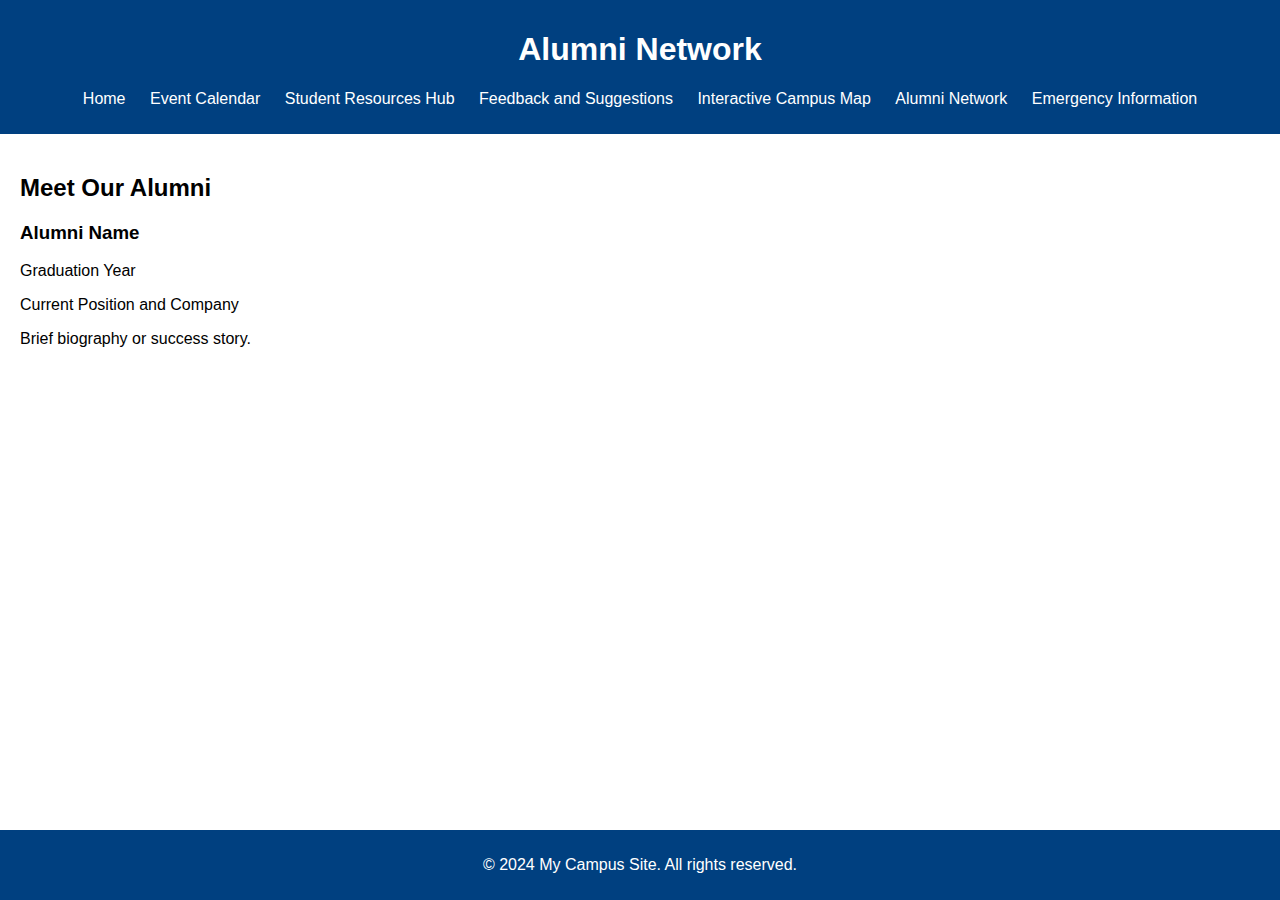
<file: Evalaution project/alumni.html>
<!DOCTYPE html>
<html lang="en">
<head>
    <meta charset="UTF-8">
    <meta name="viewport" content="width=device-width, initial-scale=1.0">
    <title>Alumni Network</title>
    <link rel="stylesheet" href="style.css">
</head>
<body>
    <header>
        <h1>Alumni Network</h1>
        <nav>
            <ul>
                <li><a href="index.html">Home</a></li>
                <li><a href="events.html">Event Calendar</a></li>
                <li><a href="resources.html">Student Resources Hub</a></li>
                <li><a href="feedback.html">Feedback and Suggestions</a></li>
                <li><a href="map.html">Interactive Campus Map</a></li>
                <li><a href="alumni.html">Alumni Network</a></li>
                <li><a href="emergency.html">Emergency Information</a></li>
            </ul>
        </nav>
    </header>
    <main>
        <section>
            <h2>Meet Our Alumni</h2>
            <article>
                <h3>Alumni Name</h3>
                <p>Graduation Year</p>
                <p>Current Position and Company</p>
                <p>Brief biography or success story.</p>
            </article>
            <!-- Repeat the article section for more alumni profiles -->
        </section>
    </main>
    <footer>
        <p>&copy; 2024 My Campus Site. All rights reserved.</p>
    </footer>
</body>
</html>
</file>
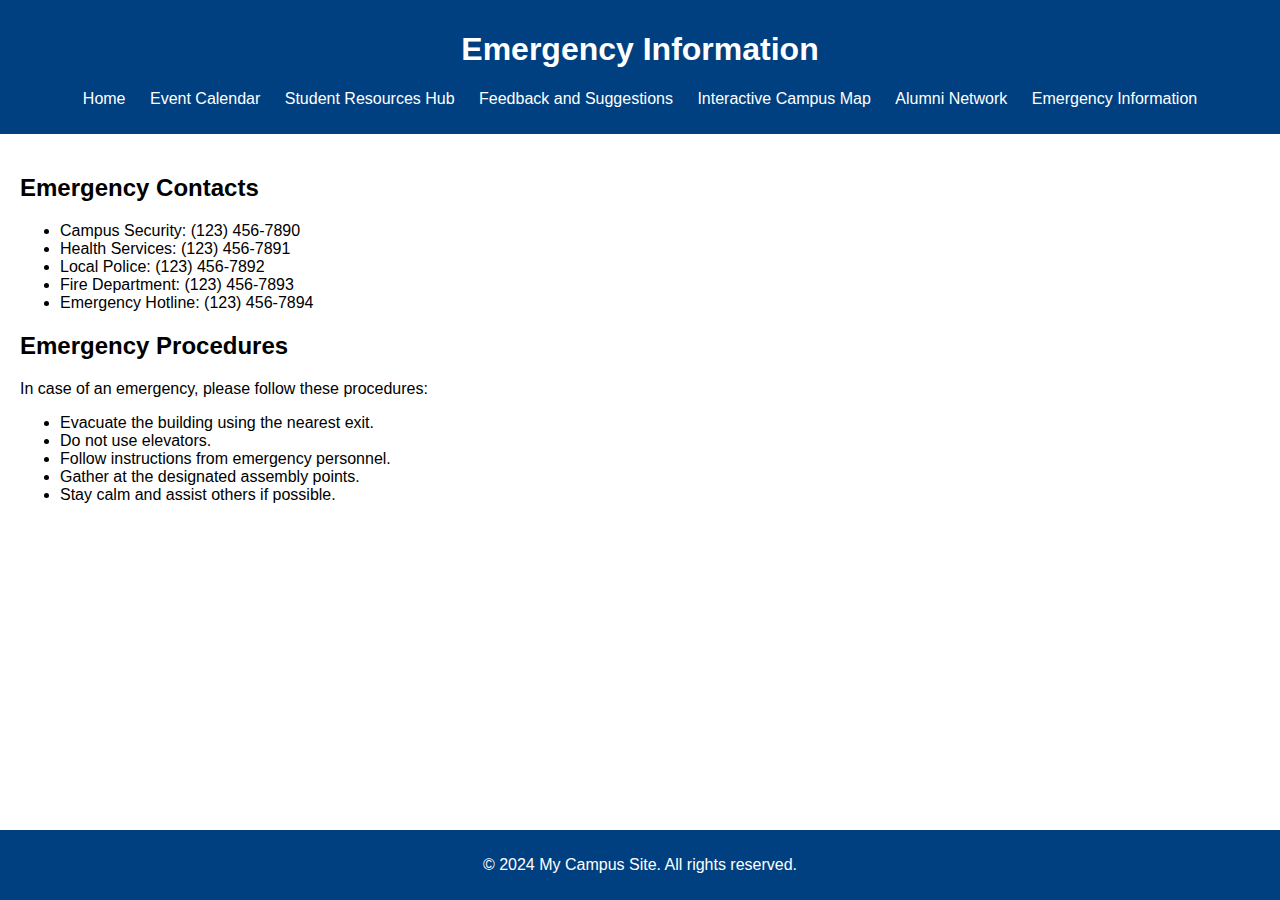
<file: Evalaution project/emergency.html>
<!DOCTYPE html>
<html lang="en">
<head>
    <meta charset="UTF-8">
    <meta name="viewport" content="width=device-width, initial-scale=1.0">
    <title>Emergency Information</title>
    <link rel="stylesheet" href="style.css">
</head>
<body>
    <header>
        <h1>Emergency Information</h1>
        <nav>
            <ul>
                <li><a href="index.html">Home</a></li>
                <li><a href="events.html">Event Calendar</a></li>
                <li><a href="resources.html">Student Resources Hub</a></li>
                <li><a href="feedback.html">Feedback and Suggestions</a></li>
                <li><a href="map.html">Interactive Campus Map</a></li>
                <li><a href="alumni.html">Alumni Network</a></li>
                <li><a href="emergency.html">Emergency Information</a></li>
            </ul>
        </nav>
    </header>
    <main>
        <section>
            <h2>Emergency Contacts</h2>
            <ul>
                <li>Campus Security: (123) 456-7890</li>
                <li>Health Services: (123) 456-7891</li>
                <li>Local Police: (123) 456-7892</li>
                <li>Fire Department: (123) 456-7893</li>
                <li>Emergency Hotline: (123) 456-7894</li>
            </ul>
        </section>
        <section>
            <h2>Emergency Procedures</h2>
            <p>In case of an emergency, please follow these procedures:</p>
            <ul>
                <li>Evacuate the building using the nearest exit.</li>
                <li>Do not use elevators.</li>
                <li>Follow instructions from emergency personnel.</li>
                <li>Gather at the designated assembly points.</li>
                <li>Stay calm and assist others if possible.</li>
            </ul>
        </section>
    </main>
    <footer>
        <p>&copy; 2024 My Campus Site. All rights reserved.</p>
    </footer>
</body>
</html>
</file>
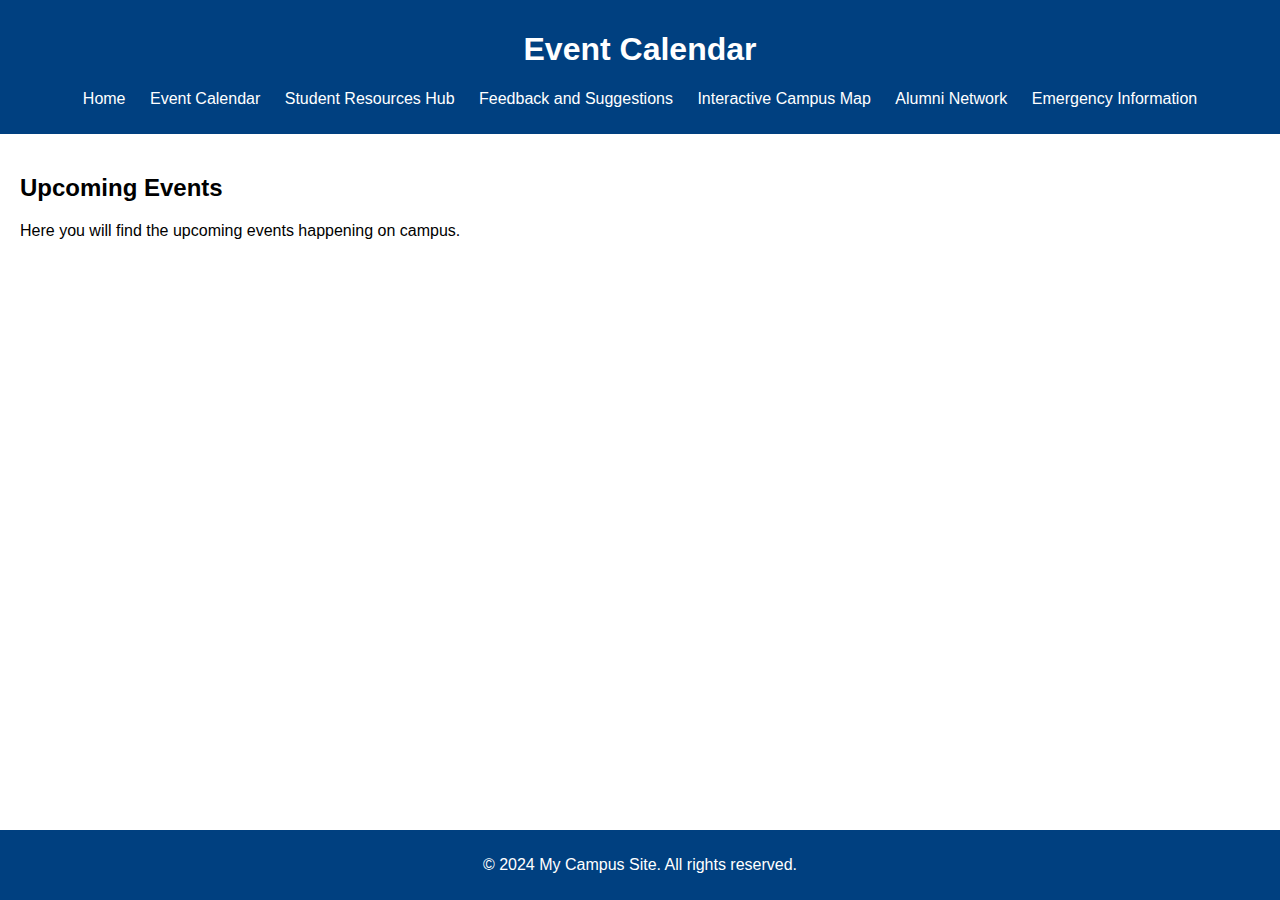
<file: Evalaution project/events.html>
<!DOCTYPE html>
<html lang="en">
<head>
    <meta charset="UTF-8">
    <meta name="viewport" content="width=device-width, initial-scale=1.0">
    <title>Event Calendar</title>
    <link rel="stylesheet" href="style.css">
</head>
<body>
    <header>
        <h1>Event Calendar</h1>
        <nav>
            <ul>
                <li><a href="index.html">Home</a></li>
                <li><a href="events.html">Event Calendar</a></li>
                <li><a href="resources.html">Student Resources Hub</a></li>
                <li><a href="feedback.html">Feedback and Suggestions</a></li>
                <li><a href="map.html">Interactive Campus Map</a></li>
                <li><a href="alumni.html">Alumni Network</a></li>
                <li><a href="emergency.html">Emergency Information</a></li>
            </ul>
        </nav>
    </header>
    <main>
        <section>
            <h2>Upcoming Events</h2>
            <p>Here you will find the upcoming events happening on campus.</p>
            <!-- Event calendar content goes here -->
        </section>
    </main>
    <footer>
        <p>&copy; 2024 My Campus Site. All rights reserved.</p>
    </footer>
</body>
</html>
</file>
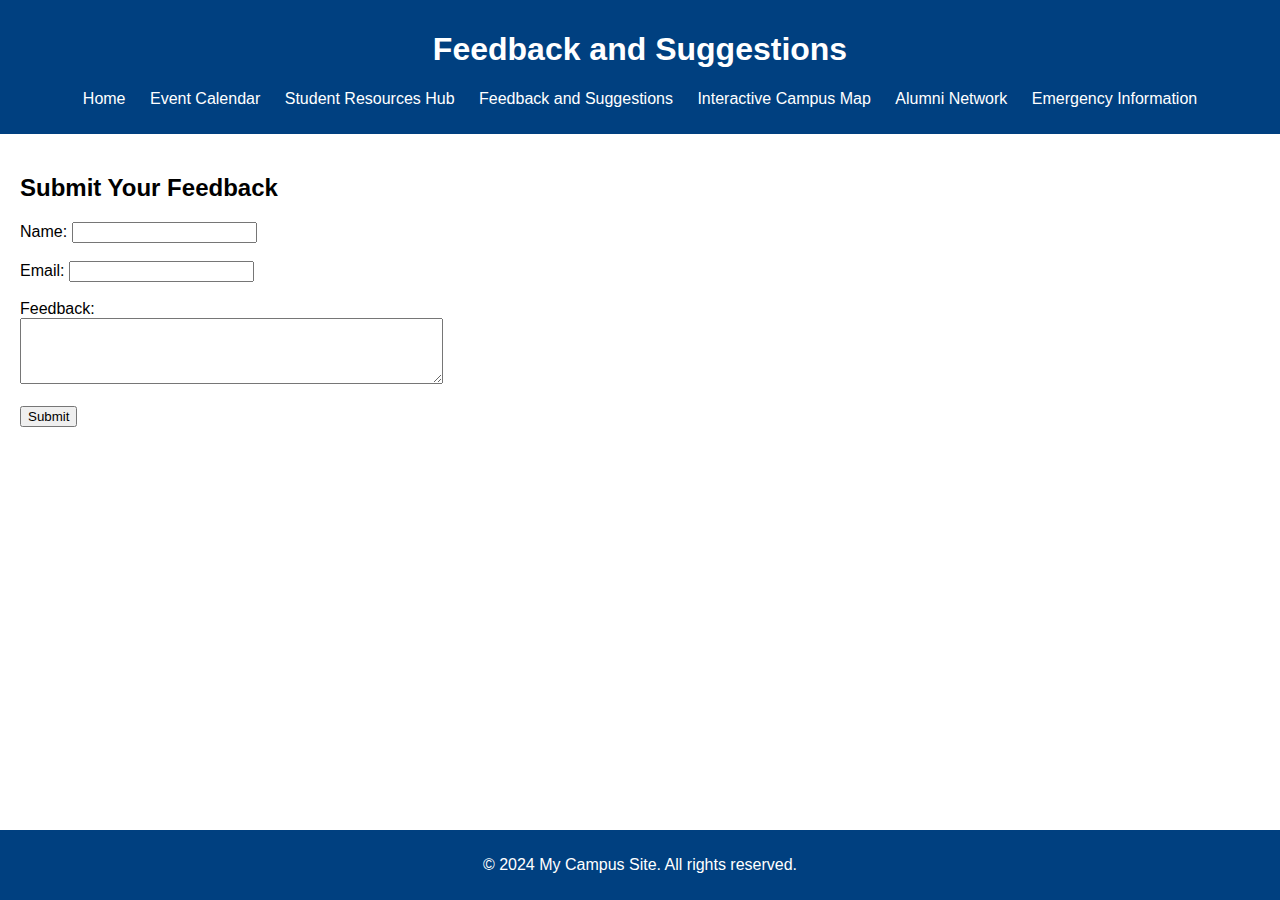
<file: Evalaution project/feedback.html>
<!DOCTYPE html>
<html lang="en">
<head>
    <meta charset="UTF-8">
    <meta name="viewport" content="width=device-width, initial-scale=1.0">
    <title>Feedback and Suggestions</title>
    <link rel="stylesheet" href="style.css">
</head>
<body>
    <header>
        <h1>Feedback and Suggestions</h1>
        <nav>
            <ul>
                <li><a href="index.html">Home</a></li>
                <li><a href="events.html">Event Calendar</a></li>
                <li><a href="resources.html">Student Resources Hub</a></li>
                <li><a href="feedback.html">Feedback and Suggestions</a></li>
                <li><a href="map.html">Interactive Campus Map</a></li>
                <li><a href="alumni.html">Alumni Network</a></li>
                <li><a href="emergency.html">Emergency Information</a></li>
            </ul>
        </nav>
    </header>
    <main>
        <section>
            <h2>Submit Your Feedback</h2>
            <form>
                <label for="name">Name:</label>
                <input type="text" id="name" name="name"><br><br>
                <label for="email">Email:</label>
                <input type="email" id="email" name="email"><br><br>
                <label for="feedback">Feedback:</label><br>
                <textarea id="feedback" name="feedback" rows="4" cols="50"></textarea><br><br>
                <input type="submit" value="Submit">
            </form>
        </section>
    </main>
    <footer>
        <p>&copy; 2024 My Campus Site. All rights reserved.</p>
    </footer>
</body>
</html>
</file>
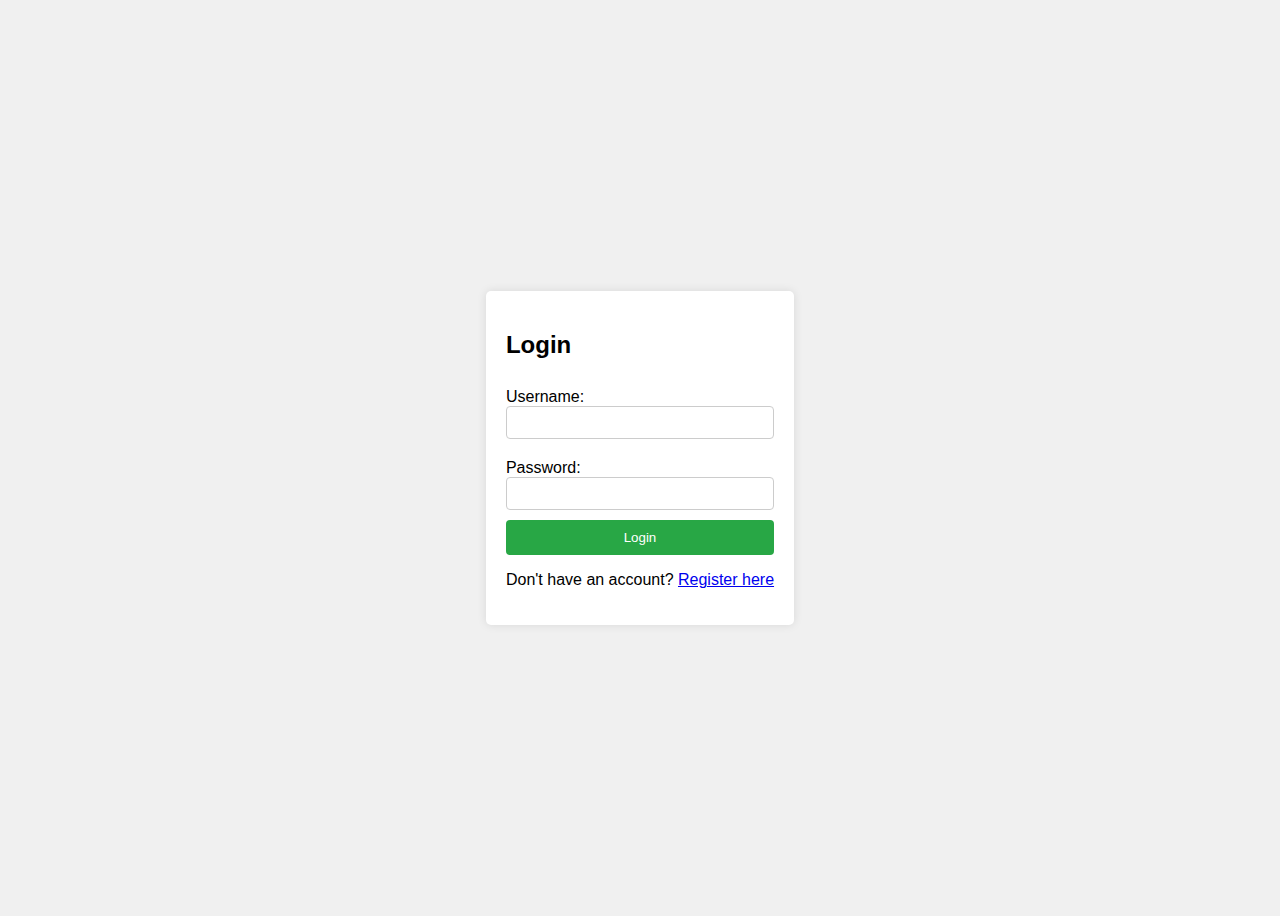
<file: Evalaution project/login.html>
<!DOCTYPE html>
<html lang="en">
<head>
    <meta charset="UTF-8">
    <meta name="viewport" content="width=device-width, initial-scale=1.0">
    <title>Login</title>
    <link rel="stylesheet" href="style2.css">
</head>
<body>
    <div class="container">
        <h2>Login</h2>
        <form id="loginForm">
            <label for="username">Username:</label>
            <input type="text" id="username" name="username" required>
            <label for="password">Password:</label>
            <input type="password" id="password" name="password" required>
            <button type="submit" onclick="location.href='index.html'">Login</button>
        </form>
        <p>Don't have an account? <a href="register.html">Register here</a></p>
    </div>

    <script src="script2.js"></script>
</body>
</html>
</file>
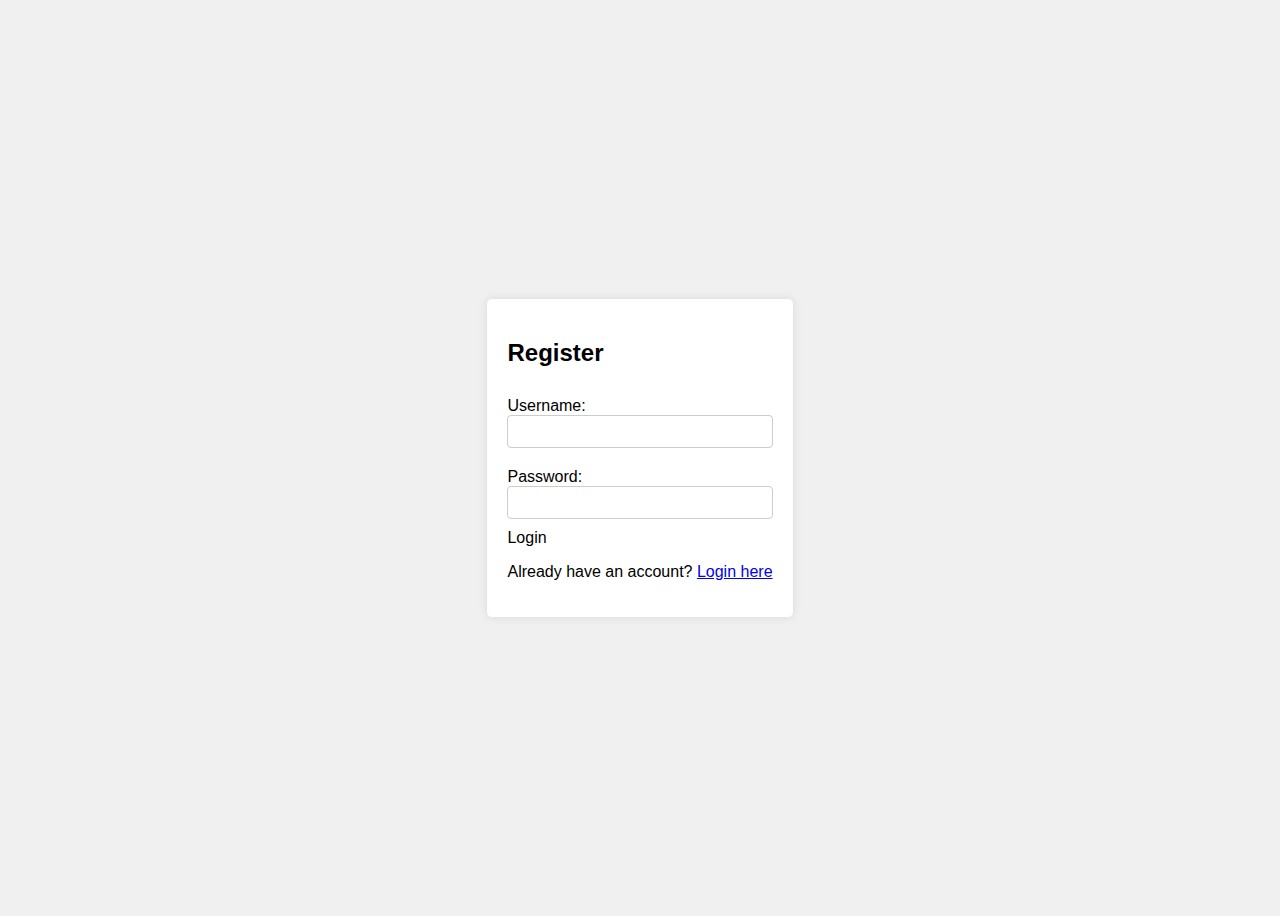
<file: Evalaution project/register.html>
<!DOCTYPE html>
<html lang="en">
<head>
    <meta charset="UTF-8">
    <meta name="viewport" content="width=device-width, initial-scale=1.0">
    <title>Register</title>
    <link rel="stylesheet" href="style2.css">
</head>
<body>
    <div class="container">
        <h2>Register</h2>
        <form id="registerForm">
            <label for="username">Username:</label>
            <input type="text" id="username" name="username" required>
            <label for="password">Password:</label>
            <input type="password" id="password" name="password" required>
            <a type="submit" onclick="location.href='login.html'">Login</a>
        </form>
        <p>Already have an account? <a href="login.html">Login here</a></p>
    </div>

    <script src="script2.js"></script>
</body>
</html>
</file>
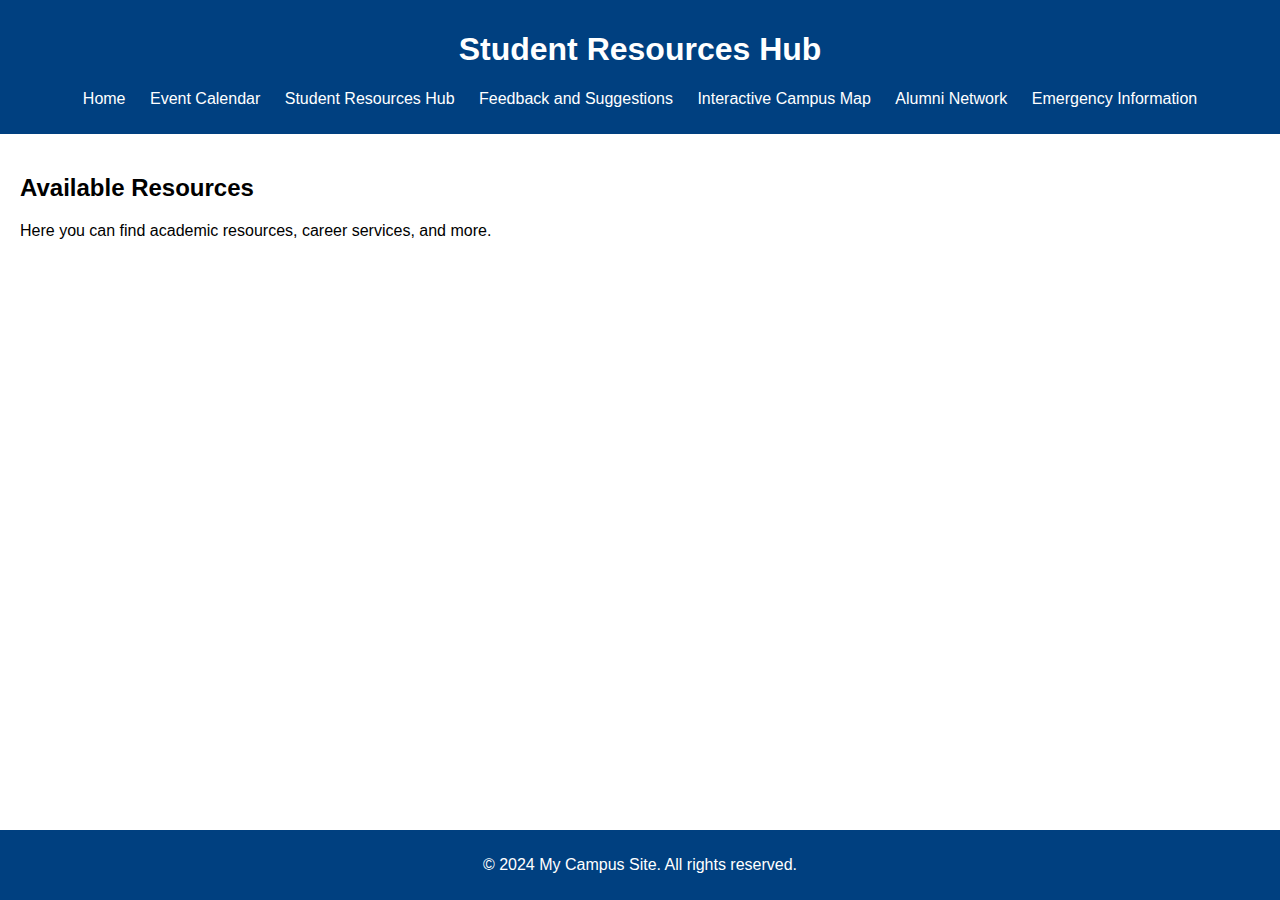
<file: Evalaution project/resources.html>
<!DOCTYPE html>
<html lang="en">
<head>
    <meta charset="UTF-8">
    <meta name="viewport" content="width=device-width, initial-scale=1.0">
    <title>Student Resources Hub</title>
    <link rel="stylesheet" href="style.css">
</head>
<body>
    <header>
        <h1>Student Resources Hub</h1>
        <nav>
            <ul>
                <li><a href="index.html">Home</a></li>
                <li><a href="events.html">Event Calendar</a></li>
                <li><a href="resources.html">Student Resources Hub</a></li>
                <li><a href="feedback.html">Feedback and Suggestions</a></li>
                <li><a href="map.html">Interactive Campus Map</a></li>
                <li><a href="alumni.html">Alumni Network</a></li>
                <li><a href="emergency.html">Emergency Information</a></li>
            </ul>
        </nav>
    </header>
    <main>
        <section>
            <h2>Available Resources</h2>
            <p>Here you can find academic resources, career services, and more.</p>
            <!-- Student resources content goes here -->
        </section>
    </main>
    <footer>
        <p>&copy; 2024 My Campus Site. All rights reserved.</p>
    </footer>
</body>
</html>
</file>
<file: Evalaution project/style.css>
body {
    font-family: Arial, sans-serif;
    margin: 0;
    padding: 0;
}

header {
    background-color: #004080;
    color: white;
    padding: 10px 0;
    text-align: center;
}

nav ul {
    list-style-type: none;
    padding: 0;
}

nav ul li {
    display: inline;
    margin: 0 10px;
}

nav ul li a {
    color: white;
    text-decoration: none;
}

main {
    padding: 20px;
}

footer {
    background-color: #004080;
    color: white;
    text-align: center;
    padding: 10px 0;
    position: fixed;
    bottom: 0;
    width: 100%;
}

#map {
    height: 400px;
    width: 100%;
}
</file>
<file: Evalaution project/style2.css>
body {
    font-family: Arial, sans-serif;
    display: flex;
    justify-content: center;
    align-items: center;
    height: 100vh;
    background-color: #f0f0f0;
}

.container {
    background-color: #fff;
    padding: 20px;
    border-radius: 5px;
    box-shadow: 0 0 10px rgba(0, 0, 0, 0.1);
}

form {
    display: flex;
    flex-direction: column;
}

label {
    margin-top: 10px;
}

input {
    margin-bottom: 10px;
    padding: 8px;
    border: 1px solid #ccc;
    border-radius: 4px;
}

button {
    padding: 10px;
    border: none;
    border-radius: 4px;
    background-color: #28a745;
    color: #fff;
    cursor: pointer;
}

button:hover {
    background-color: #218838;
}
</file>
